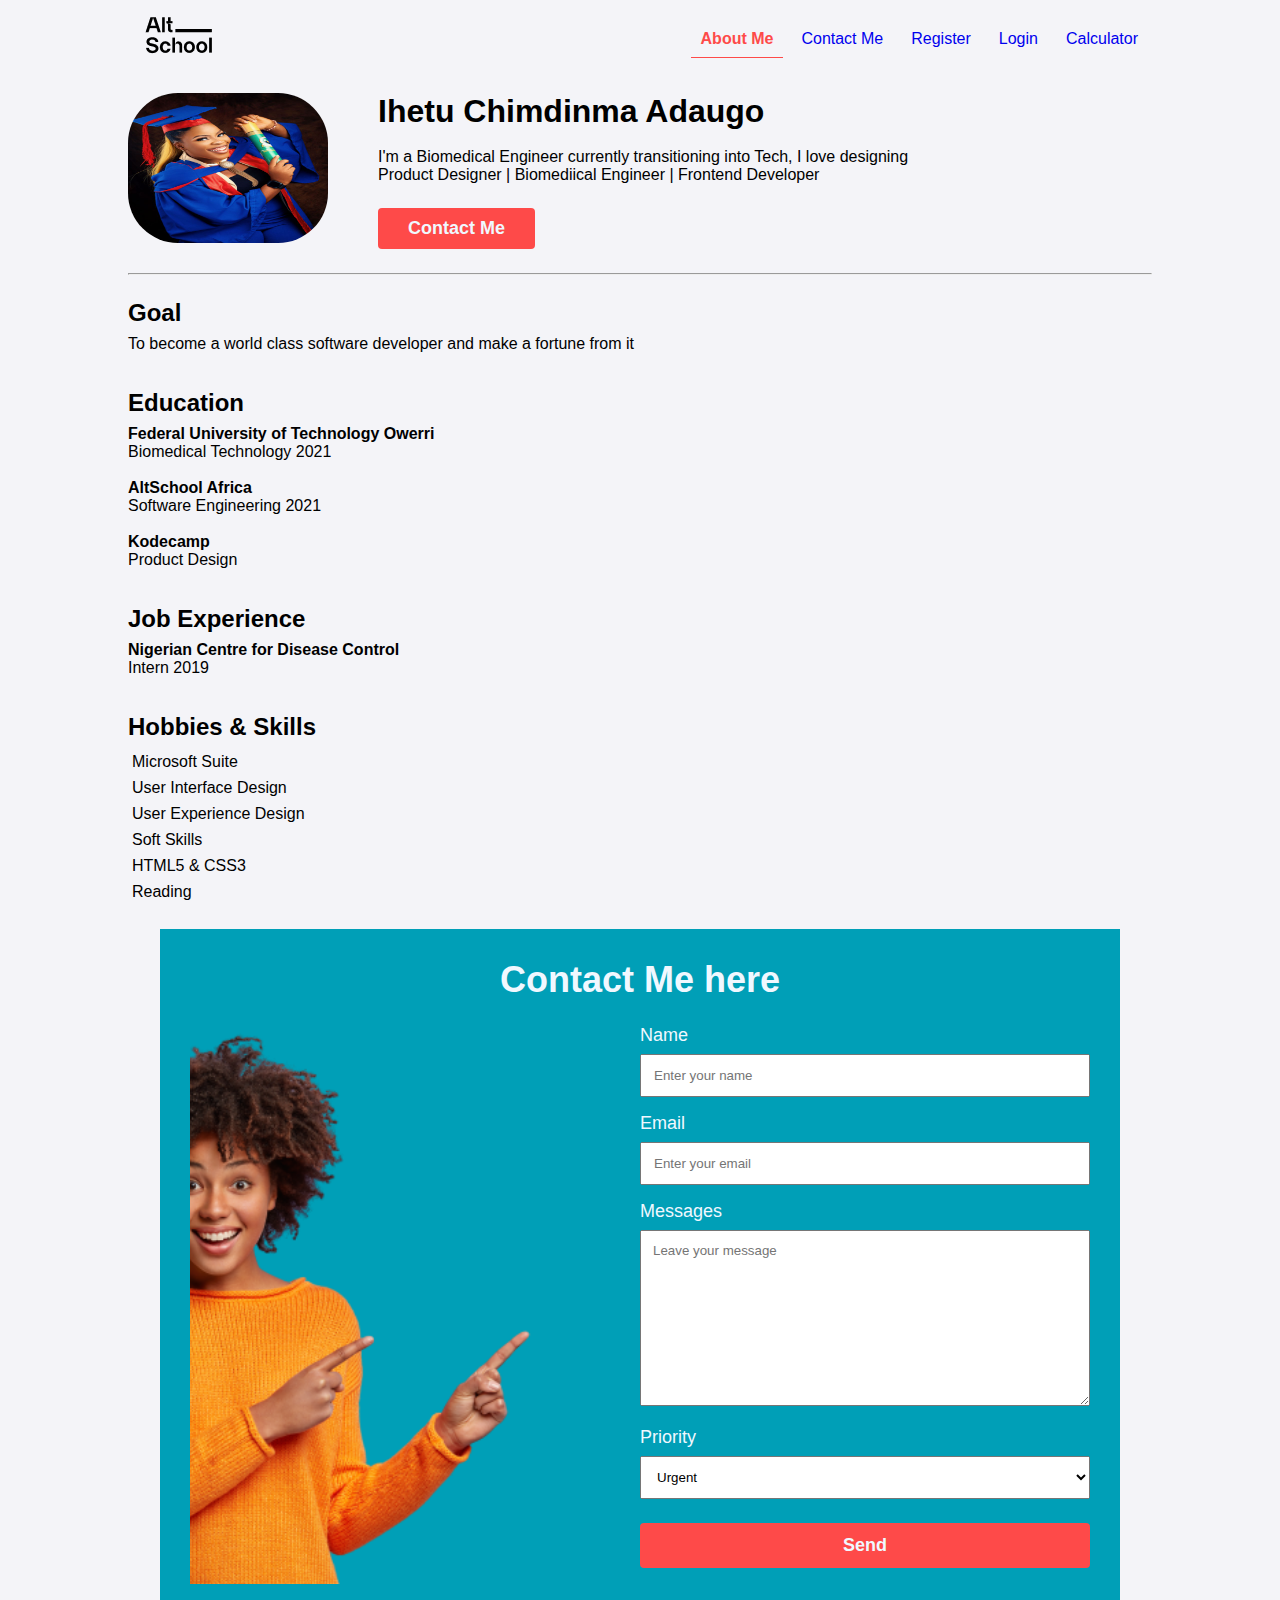
<file: Assignment1/index.html>
<!DOCTYPE html>
<html lang="en">
  <head>
    <meta charset="UTF-8" />
    <meta http-equiv="X-UA-Compatible" content="IE=edge" />
    <meta name="viewport" content="width=device-width, initial-scale=1.0" />
    <title>About Me</title>
    <link rel="stylesheet" href="styles.css" type="text/css" />
  </head>
  <body>
    <div class="main_container">
      <div class="nav">
        <div class="logo">
          <img
            src="img/cropped-AltSchool-Logo-1.webp"
            alt="logo of alt school"
          />
        </div>
        <nav class="nav_bar">
          <ul>
            <li>
              <a href="index.html" class="main">About Me</a>
            </li>
            <li><a href="Contact.html"> Contact Me</a></li>
            <li><a href="register.html">Register</a></li>
            <li><a href="login.html">Login</a></li>
            <li><a href="calculator.html"> Calculator</a></li>
          </ul>
        </nav>
      </div>
    </div>
    <div class="body_section main_container">
      <div class="body_header">
        <div class="img_sec">
          <img
            src="img/me.jfif"
            alt="my picture"
            width="200px"
            height="150px"
            style="border-radius: 50px"
          />
        </div>
        <div class="name_section">
          <h1>Ihetu Chimdinma Adaugo</h1>
          <br />
          <p>
            I'm a Biomedical Engineer currently transitioning into Tech, I love
            designing
          </p>

          <p>Product Designer | Biomediical Engineer | Frontend Developer</p>

          <a href="#contactt">
            <button class="btn_contact">Contact Me</button>
          </a>
        </div>
      </div>
      <hr />
      <h2>Goal</h2>
      <p>
        To become a world class software developer and make a fortune from it
      </p>
      <br />
      <br />
      <h2>Education</h2>
      <h4>Federal University of Technology Owerri</h4>
      <p>Biomedical Technology 2021</p>
      <br />
      <h4>AltSchool Africa</h4>
      <p>Software Engineering 2021</p>
      <br />
      <h4>Kodecamp</h4>
      <p>Product Design</p>
      <br />
      <br />
      <h2>Job Experience</h2>
      <h4>Nigerian Centre for Disease Control</h4>
      <p>Intern 2019</p>
      <br /><br />
      <h2>Hobbies & Skills</h2>
      <ul>
        <li>Microsoft Suite</li>
        <li>User Interface Design</li>
        <li>User Experience Design</li>
        <li>Soft Skills</li>
        <li>HTML5 & CSS3</li>
        <li>Reading</li>
      </ul>
    </div>

    <div class="contact_me" id="contactt">
      <h1>Contact Me here</h1>
      <div class="contact_section">
        <div class="contact_img"></div>
        <div class="contact_form">
          <form action="">
            <div class="name">
              <label for="name">Name</label><br />
              <input
                type="text"
                name="name"
                id="name"
                placeholder="Enter your name"
              />
            </div>
            <div class="email">
              <label for="email">Email</label><br />
              <input
                type="email"
                name="email"
                id="email"
                placeholder="Enter your email"
              />
            </div>
            <div class="message">
              <label for="message">Messages</label><br />
              <textarea
                name="message"
                id="message"
                cols="30"
                rows="10"
                placeholder="Leave your message"
              ></textarea>
            </div>
            <div class="priority">
              <label for="priority">Priority</label><br />
              <select name="priority" id="priority">
                <option value="urgent">Urgent</option>
                <option value="normal">Normal</option>
                <option value="low">Low</option>
              </select>
            </div>
            <button class="btn_contact send_btn">Send</button>
          </form>
        </div>
      </div>
    </div>
  </body>
</html>
</file>
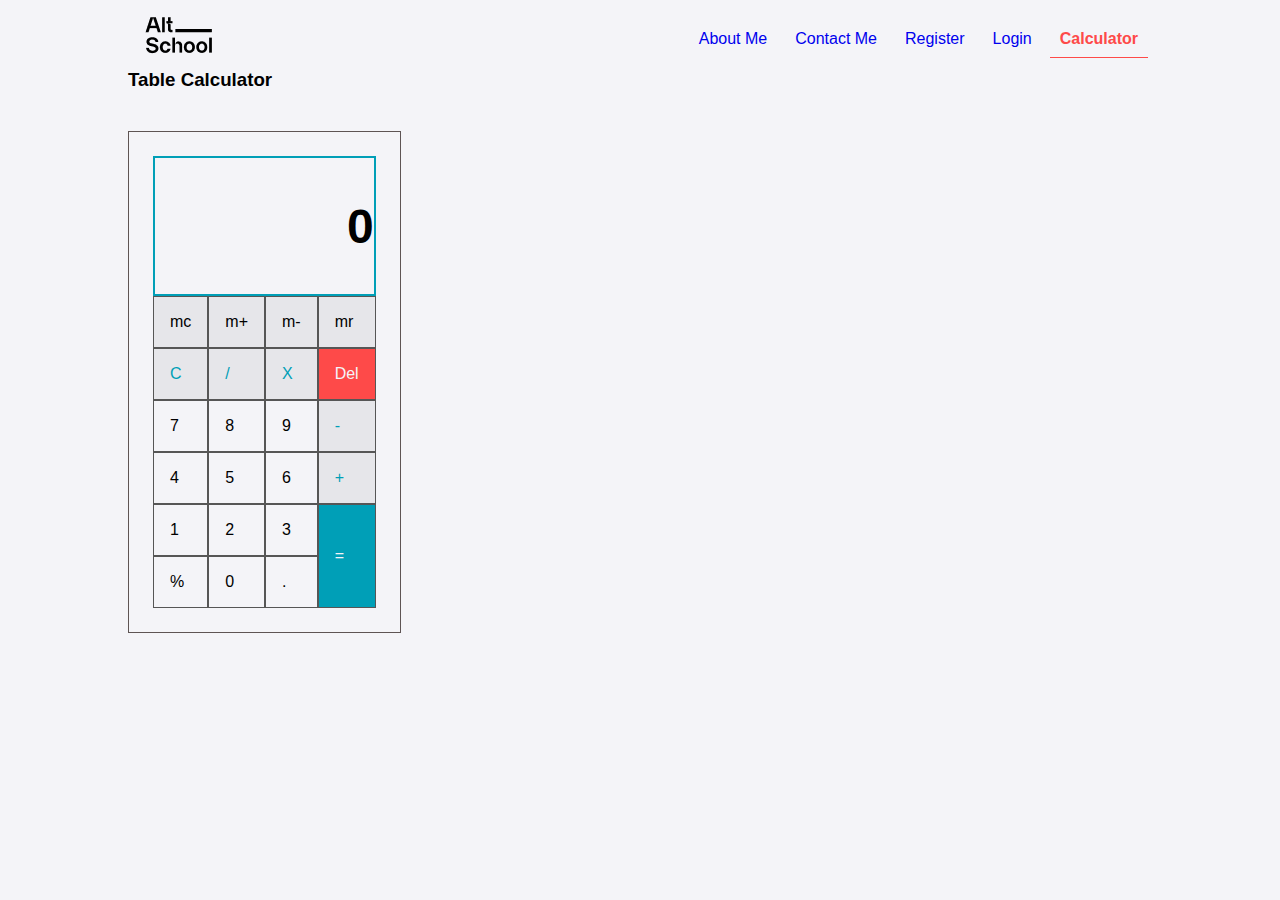
<file: Assignment1/calculator.html>
<!DOCTYPE html>
<html lang="en">
  <head>
    <meta charset="UTF-8" />
    <meta http-equiv="X-UA-Compatible" content="IE=edge" />
    <meta name="viewport" content="width=device-width, initial-scale=1.0" />
    <title>Calculator</title>
    <link rel="stylesheet" href="styles.css" />
  </head>
  <body>
    <div class="main_container">
      <div class="nav">
        <div class="logo">
          <img
            src="img/cropped-AltSchool-Logo-1.webp"
            alt="logo of alt school"
          />
        </div>
        <nav class="nav_bar">
          <ul>
            <li><a href="index.html">About Me</a></li>
            <li><a href="Contact.html"> Contact Me</a></li>
            <li><a href="register.html">Register</a></li>
            <li><a href="login.html">Login</a></li>
            <li><a href="calculator.html" class="main"> Calculator</a></li>
          </ul>
        </nav>
      </div>
    </div>

    <div class="calculator_table main_container">
      
      <table>
        <h3>Table Calculator</h3>
               <tr>
          <th colspan="4" class="screen">0</th>
        </tr>

        <tbody>
          <tr>
            <td class="bac">mc</td>
            <td class="bac">m+</td>
            <td class="bac">m-</td>
            <td class="bac">mr</td>
          </tr>
          <tr>
            <td class="signs bac">C</td>
            <td class="signs bac">/</td>
            <td class="signs bac">X</td>
            <td class="del">Del</td>
          </tr>
          <tr>
            <td>7</td>
            <td>8</td>
            <td>9</td>
            <td class="signs bac">-</td>
          </tr>
          <tr>
            <td>4</td>
            <td>5</td>
            <td>6</td>
            <td class="signs bac">+</td>
          </tr>
          <tr>
            <td>1</td>
            <td>2</td>
            <td>3</td>
            <td rowspan="2" class="btn_blue">=</td>
          </tr>
             <td >%</td>
            <td>0</td>
            <td>.</td>
            
          </tr>
        </tbody>
      </table>
    </div>
  </body>
</html>
</file>
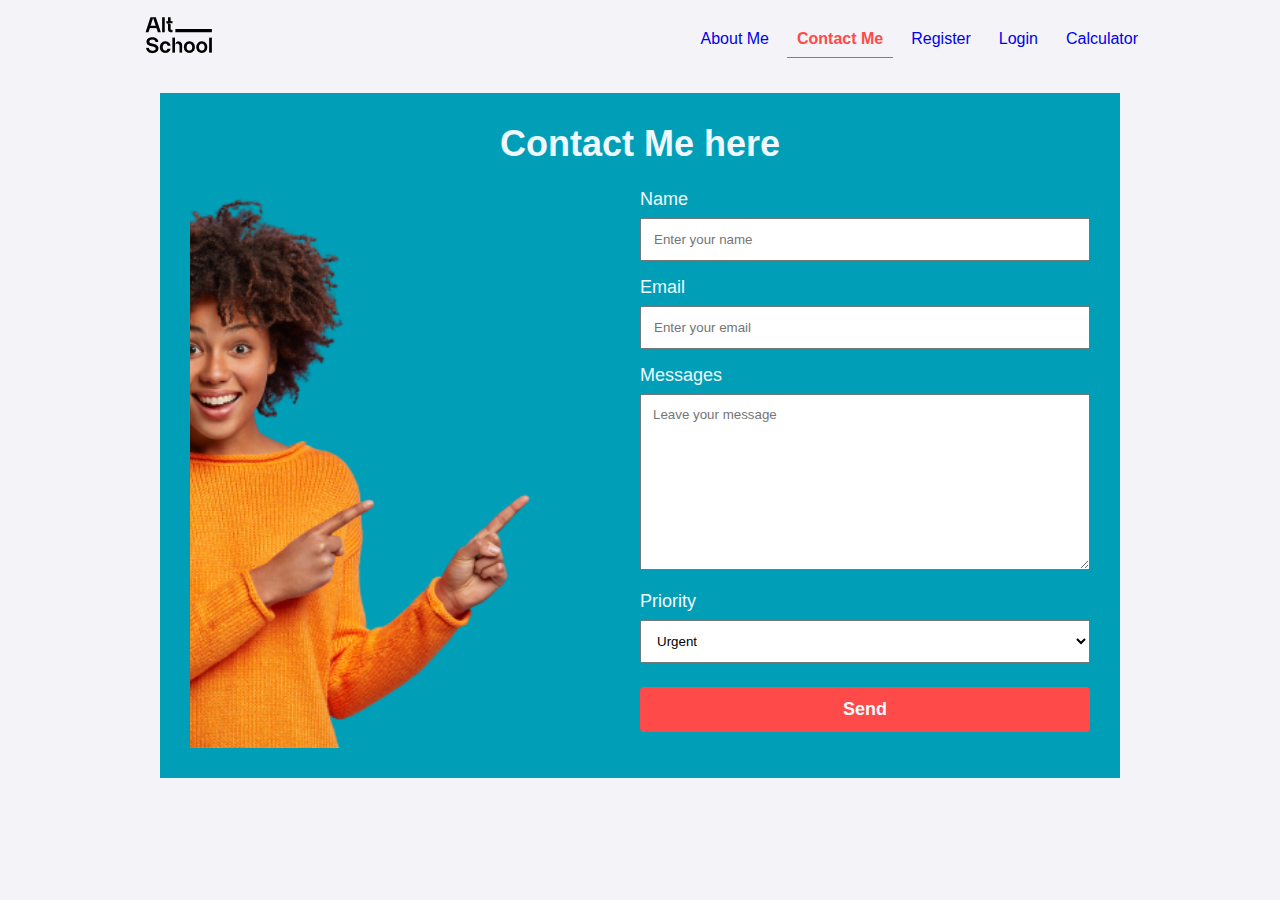
<file: Assignment1/Contact.html>
<!DOCTYPE html>
<html lang="en">
  <head>
    <meta charset="UTF-8" />
    <meta http-equiv="X-UA-Compatible" content="IE=edge" />
    <meta name="viewport" content="width=device-width, initial-scale=1.0" />
    <title>Contact me</title>
    <link rel="stylesheet" href="styles.css" />
  </head>
  <body>
    <div class="main_container">
      <div class="nav">
        <div class="logo">
          <img
            src="img/cropped-AltSchool-Logo-1.webp"
            alt="logo of alt school"
          />
        </div>
        <nav class="nav_bar">
          <ul>
            <li><a href="index.html">About Me</a></li>
            <li><a href="Contact.html" class="main"> Contact Me</a></li>
            <li><a href="register.html">Register</a></li>
            <li><a href="login.html">Login</a></li>
            <li><a href="calculator.html"> Calculator</a></li>
          </ul>
        </nav>
      </div>
    </div>
    <div class="contact_me" id="contactt">
      <h1>Contact Me here</h1>
      <div class="contact_section">
        <div class="contact_img"></div>
        <div class="contact_form">
          <form action="">
            <div class="name">
              <label for="name">Name</label><br />
              <input
                type="text"
                name="name"
                id="name"
                placeholder="Enter your name"
              />
            </div>
            <div class="email">
              <label for="email">Email</label><br />
              <input
                type="email"
                name="email"
                id="email"
                placeholder="Enter your email"
              />
            </div>
            <div class="message">
              <label for="message">Messages</label><br />
              <textarea
                name="message"
                id="message"
                cols="30"
                rows="10"
                placeholder="Leave your message"
              ></textarea>
            </div>
            <div class="priority">
              <label for="priority">Priority</label><br />
              <select name="priority" id="priority">
                <option value="urgent">Urgent</option>
                <option value="normal">Normal</option>
                <option value="low">Low</option>
              </select>
            </div>
            <button class="btn_contact send_btn">Send</button>
          </form>
        </div>
      </div>
    </div>
  </body>
</html>
</file>
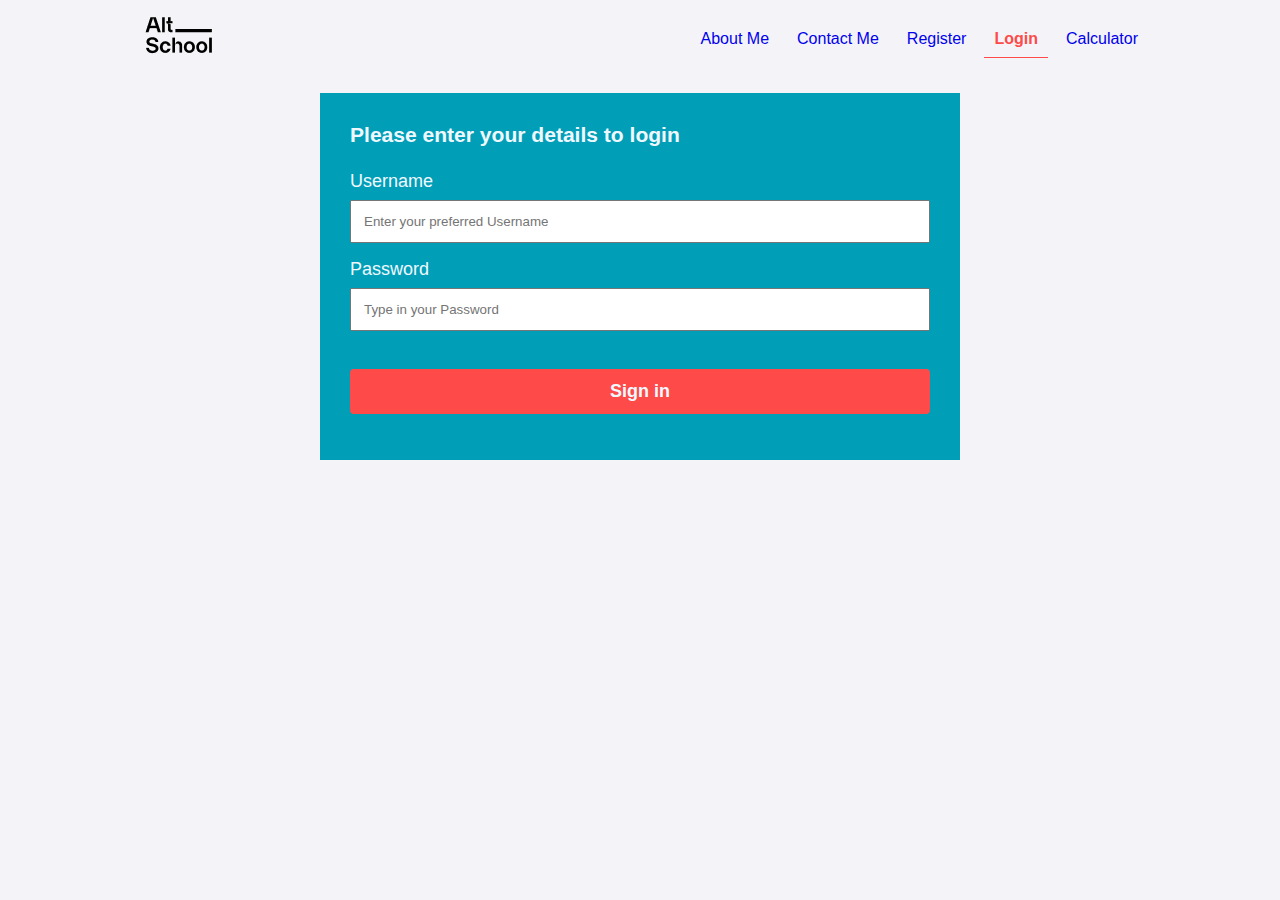
<file: Assignment1/login.html>
<!DOCTYPE html>
<html lang="en">
  <head>
    <meta charset="UTF-8" />
    <meta http-equiv="X-UA-Compatible" content="IE=edge" />
    <meta name="viewport" content="width=device-width, initial-scale=1.0" />
    <title>Login Page</title>
    <link rel="stylesheet" href="styles.css" />
  </head>
  <body>
    <div class="main_container">
      <div class="nav">
        <div class="logo">
          <img
            src="img/cropped-AltSchool-Logo-1.webp"
            alt="logo of alt school"
          />
        </div>
        <nav class="nav_bar">
          <ul>
            <li><a href="index.html">About Me</a></li>
            <li><a href="Contact.html"> Contact Me</a></li>
            <li><a href="register.html">Register</a></li>
            <li><a href="login.html" class="main">Login</a></li>
            <li><a href="calculator.html"> Calculator</a></li>
          </ul>
        </nav>
      </div>
    </div>
    <div id="login_form" class="main_container">
      <h3>Please enter your details to login</h3>
      <form action="">
        <div>
          <label for="username">Username</label> <br />
          <input
            type="text"
            name="user_name"
            id="user_name"
            placeholder="Enter your preferred Username"
          />
        </div>
        <label for="password">Password</label> <br />
        <input
          type="password"
          name="password"
          id="password"
          placeholder="Type in your Password"
        />

        <input type="submit" value="Sign in" class="btn_contact" />
      </form>
    </div>
  </body>
</html>
</file>
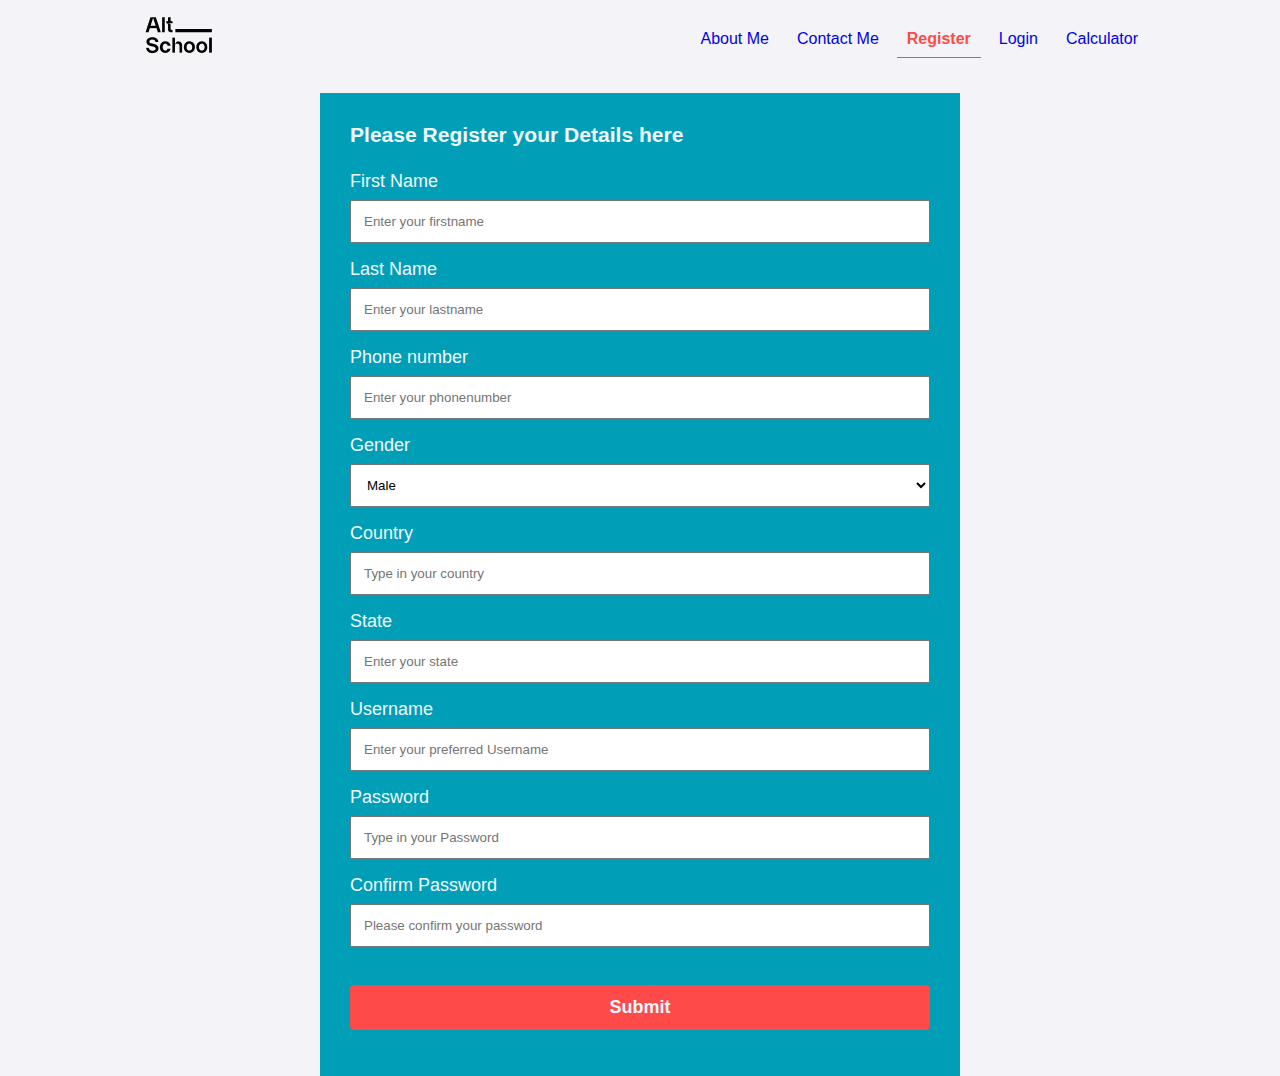
<file: Assignment1/register.html>
<!DOCTYPE html>
<html lang="en">
  <head>
    <meta charset="UTF-8" />
    <meta http-equiv="X-UA-Compatible" content="IE=edge" />
    <meta name="viewport" content="width=device-width, initial-scale=1.0" />
    <title>Register</title>
    <link rel="stylesheet" href="styles.css" />
  </head>
  <body>
    <div class="main_container">
      <div class="nav">
        <div class="logo">
          <img
            src="img/cropped-AltSchool-Logo-1.webp"
            alt="logo of alt school"
          />
        </div>
        <nav class="nav_bar">
          <ul>
            <li><a href="index.html">About Me</a></li>
            <li><a href="Contact.html"> Contact Me</a></li>
            <li><a href="register.html" class="main">Register</a></li>
            <li><a href="login.html">Login</a></li>
            <li><a href="calculator.html"> Calculator</a></li>
          </ul>
        </nav>
      </div>
    </div>
    <div class="register_form main_container" id="">
      <form action="">
        <h3>Please Register your Details here</h3>
        <div>
          <label for="first_name">First Name</label> <br />
          <input
            type="text"
            name="first_name"
            id="first_name"
            placeholder="Enter your firstname"
          />
        </div>
        <div>
          <label for="last_name">Last Name</label> <br />
          <input
            type="text"
            name="last_name"
            id="last_name"
            placeholder="Enter your lastname"
          />
        </div>
        <div>
          <label for="phone_number">Phone number</label> <br />
          <input
            type="number"
            name="phone_number"
            id="phone_number"
            placeholder="Enter your phonenumber"
          />
        </div>
        <div>
          <label for="gender">Gender</label> <br />
          <select name="gender" id="gender">
            <option value="male">Male</option>
            <option value="male">Female</option>
            <option value="male">Prefer not to say</option>
          </select>
        </div>
        <div>
          <label for="country">Country</label> <br />
          <input
            type="text"
            name="country"
            id="country"
            placeholder="Type in your country"
          />
        </div>
        <div>
          <label for="state">State</label> <br />
          <input
            type="text"
            name="state"
            id="state"
            placeholder="Enter your state"
          />
        </div>
        <div>
          <div>
            <label for="username">Username</label> <br />
            <input
              type="text"
              name="user_name"
              id="user_name"
              placeholder="Enter your preferred Username"
            />
          </div>
          <label for="password">Password</label> <br />
          <input
            type="password"
            name="password"
            id="password"
            placeholder="Type in your Password"
          />
        </div>
        <div>
          <label for="confirm_password"> Confirm Password</label> <br />
          <input
            type="password"
            name="confirm_password"
            id="confirm_password"
            placeholder="Please confirm your password"
          />
        </div>
        <input type="submit" value="Submit" class="btn_contact" />
      </form>
    </div>
  </body>
</html>
</file>
<file: Assignment1/styles.css>
* {
  box-sizing: border-box;
  padding: 0;
  margin: 0;
  font-family: Verdana, Geneva, Tahoma, sans-serif;
}
body {
  background-color: #f4f4f8;
}
/* designing the nav bar */
.nav {
  display: flex;
  justify-content: space-between;
  margin-top: 8px;
  align-items: center;
}

.main_container {
  width: 80%;
  margin: 0 auto;
  /* background-color: #F4F4F8; */
}
ul li {
  list-style: none;
  padding: 4px;
}
.nav_bar ul {
  display: flex;
}
.nav_bar ul a {
  text-decoration: none;
  padding: 10px;
  font-size: 16px;
}
.nav_bar .main {
  font-weight: bold;
  color: #fe4a49;
  border-bottom: 1px solid #fe4a49;
}
.body_header {
  display: flex;
  margin: 24px 0;
}
.name_section {
  margin-left: 50px;
}
.body_section h2 {
  margin-bottom: 8px;
}

/* styling the contact section */

.btn_contact {
  padding: 10px 30px;
  background-color: #fe4a49;
  border: none;
  color: aliceblue;
  border-radius: 4px;
  margin-top: 24px;
}
#contactt {
  width: 75%;
  margin: 24px auto;
  background-color: #009fb7;
  padding: 30px;
  font-size: 18px;
  color: aliceblue;
}
#contactt h1 {
  display: flex;
  justify-content: center;
}
.contact_section .contact_img {
  background-image: url(../Assignment1/img/photo-delighted-african-american-woman-points-away-with-both-index-fingers-promots-awesome-place-your-advertising-content-removebg-preview.png);
  background-size: cover;
  background-position: center;
  min-height: 60vh;
}

.contact_section {
  display: flex;
}
#contactt .contact_img,
#contactt .contact_form {
  width: 50%;
  margin-top: 24px;
}

input[type="text"],
input[type="email"],
input[type="number"],
input[type="password"],
select,
textarea,
.send_btn,
input[type="submit"] {
  width: 100%;
  margin-top: 8px;
  padding: 12px;
  margin-bottom: 16px;
}
.register_form,
#login_form {
  width: 50%;
  margin-top: 24px;
  background-color: #009fb7;
  padding: 30px;
  color: aliceblue;
  font-size: 18px;
}

.register_form h3,
#login_form h3 {
  margin-bottom: 24px;
}
input[type="submit"],
button {
  font-size: 18px;
  font-weight: bold;
  margin-top: 22px;
}
/* styling the calculator table */
table {
  border: solid 1px rgb(94, 84, 84);
  border-spacing: 0px;
  padding: 24px;
  margin-top: 40px;
}
hr {
  margin-bottom: 24px;
  margin-top: 24px;
}

th {
  width: 80px;
  height: 140px;
  border: solid 2px #009fb7;

  /* display: flex;
justify-content: flex-end; */
  text-align: end;
  align-items: baseline;
  font-size: 48px;
}
.screen {
  margin-bottom: 28px;
}
td {
  padding: 16px;
  border: solid 0.2px #565656;
  border-collapse: collapse;
  border-spacing: 0px;
  align-items: center;
}

.bac {
  background-color: #e6e6ea;
  margin-top: 24px;
}
.del {
  background-color: #fe4a49;
  color: #f4f4f8;
}
.signs {
  color: #009fb7;
}
.btn_blue {
  background-color: #009fb7;
  color: #f4f4f8;
}

.calculator_table {
}
</file>
